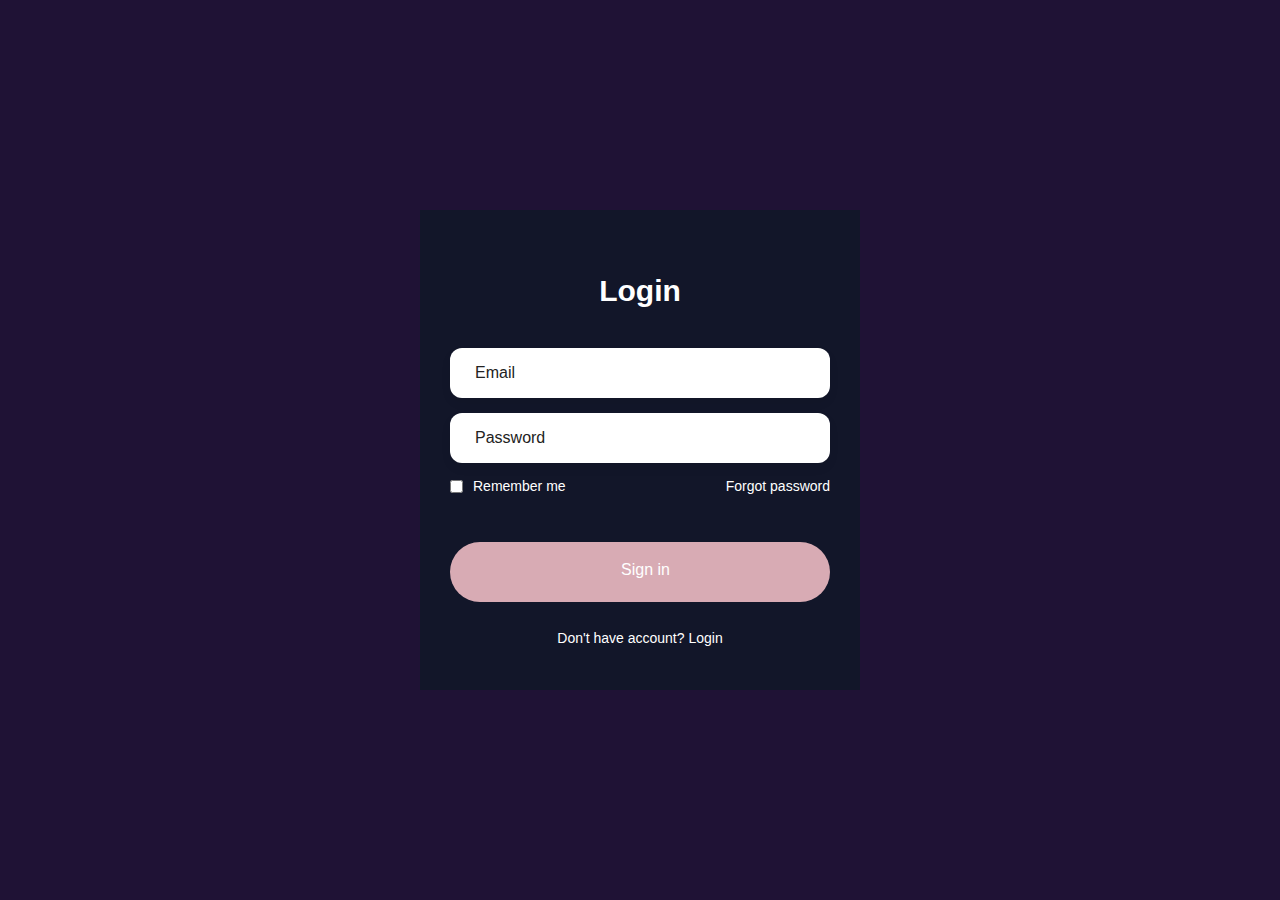
<file: forms/login_form.html>
<!DOCTYPE html>
<html lang="en">
<head>
    <meta charset="UTF-8">
    <meta name="viewport" content="width=device-width, initial-scale=1.0">
    <meta http-equiv="X-UA-Compatible" content="ie-edge">
    <link rel="stylesheet" href="https://cdnjs.cloudflare.com/ajax/libs/font-awesome/6.4.0/css/all.min.css">
    <link rel="stylesheet" href="style.css">
    <title>Login</title>
</head>
<body>
   <div class="login-box">
       <div class="login-header">
           <header>Login</header>
       </div>
        <div class="input-box">
            <input type="text" class="input-field" placeholder="Email" required>
        </div>
            <div class="input-box">
                <input type="text" class="input-field" placeholder="Password" required>
            </div>
              <div class="forgot">
                 <section>
                     <input type="checkbox" id="check">
                     <label for="check">Remember me</label>
                 </section>
                  <section>
                      <a href="#">Forgot password</a>
                  </section>
              </div>
                 <div class="input-submit">
                     <button class="submit-btn" id="submit"></button>
                     <label for="submit">Sign in</label>
        </div>
         <div class="sign-up-link">
             <p>Don't have account?  <a href="#">Login</a></p>

         </div>
   </div>

</body>
</html>
</file>
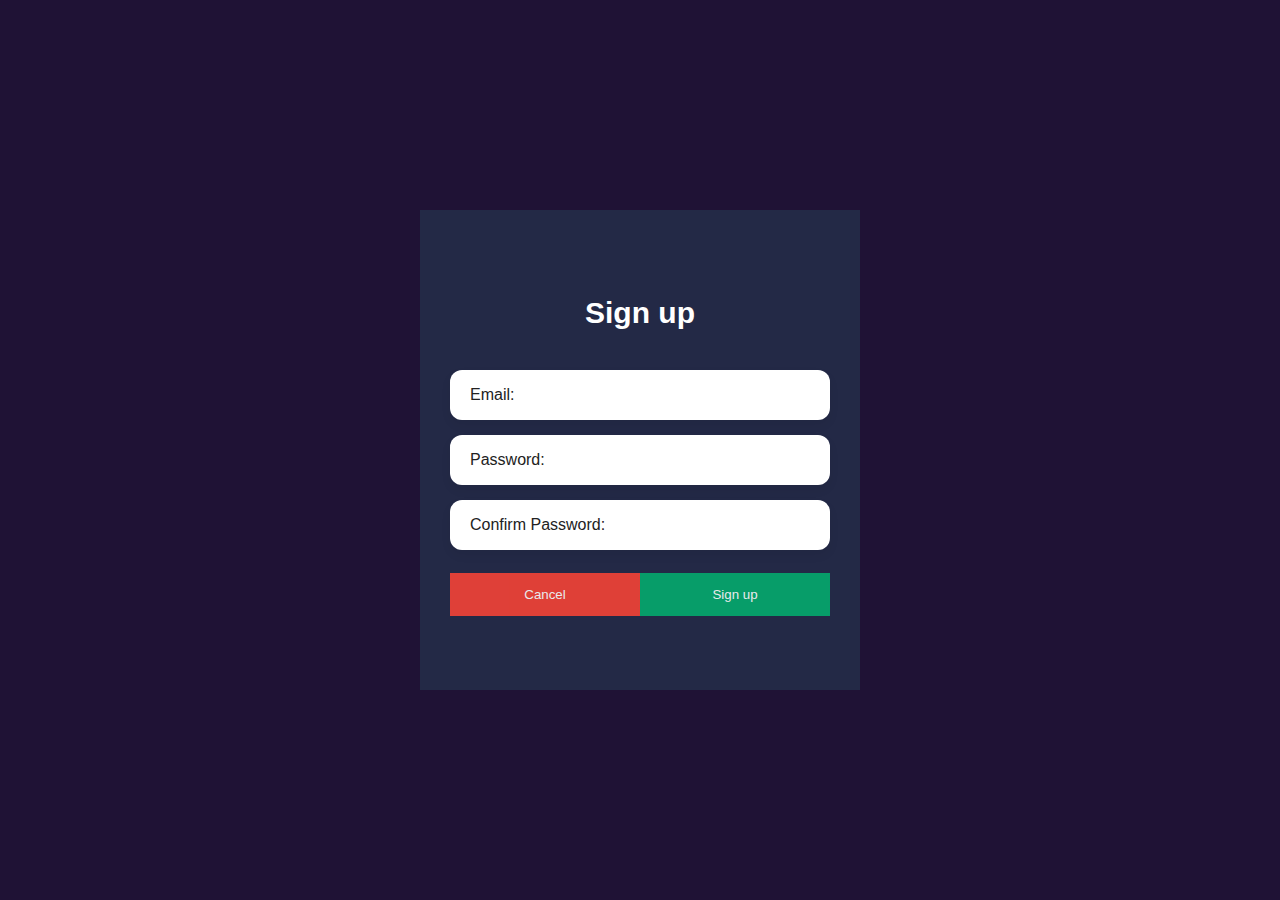
<file: forms/signup_form.html>
<!DOCTYPE html>
<html lang="en">
<head>
    <meta charset="UTF-8">
    <meta name="viewport" content="width=device-width, initial-scale=1.0">
    <meta http-equiv="X-UA-Compatible" content="ie-edge">
    <link rel="stylesheet" href="https://cdnjs.cloudflare.com/ajax/libs/font-awesome/6.4.0/css/all.min.css">
    <link rel="stylesheet" href="style.css">
    <title>Signup</title>
</head>
  <style>

  </style>
<body>
 <div class="signup-box">
    <div class="signup-header">
        <header>Sign up</header>
    </div>
    <div class="su-box">
        <input type="text" class="su-field" placeholder="Email:" required>
    </div>
    <div class="su-box">
        <input type="text" class="su-field" placeholder="Password:" required>
    </div>
     <div class="su-box">
         <input type="text" class="su-field" placeholder="Confirm Password:" required>
     </div>

     <div class="clearfix">
         <button type="button" class="cancelbtn">Cancel</button>
         <button type="submit" class="signupbtn">Sign up</button>
     </div>


 </div>
</body>
</html>
</file>
<file: forms/style.css>
* {
    margin: 0;
    padding: 0;
    box-sizing: border-box;
    font-family: 'Poppins' , sans-serif;
}
body {
    display: flex;
    justify-content: center;
    align-items: center;
    min-height: 100vh;
    background: #232946;


}
.login-box {
    display: flex;
    justify-content: center;
    flex-direction: column;
    width: 440px;
    height: 480px;
    padding: 30px;
    background-color: #121629;
}
.login-header {
    text-align: center;
    margin: 20px 0 40px 0;

}
.login-header header {
    color: white;
    font-size: 30px;
    font-weight: 600;
}
.input-box .input-field {
    width: 100%;
    height: 50px;
    font-size: 16px;
    padding: 0 25px;
    margin-bottom: 15px;
    border-radius: 12px;
    border: none;
    box-shadow: 0 5px 10px 1px rgba(0,0,0,0.05);
    outline: none;
    transition: .3s;
}
::placeholder {
    font-weight: 500;
    color: #222;
}
.input-field:focus {
    width: 105%;
}
.forgot {
    display: flex;
    justify-content: space-between;
    margin-bottom: 40px;
}
section {
    display: flex;
    align-items: center;
    font-size: 14px;
    color: white;
}
#check {
    margin-right: 10px;
}
a {
    text-decoration: none;
}
a:hover {
    text-decoration: underline;
}
section a {
    color: white;
}
.input-submit {
    position: relative;
}
.submit-btn {
    width: 100%;
    height: 60px;
    background: #eebbc3;
    border: none;
    border-radius: 30px;
    cursor: pointer;
    transition: .3s;

}
.input-submit label {
    position: absolute;
    top: 35%;
    left: 45%;
    color: white;
    -webkit-transform; translate(-50%, -50%);
    -ms-transform; translate(-50%, -50%);
    transform; translate(-50%, -50%);
    cursor: pointer;
}
.submit-btn:hover {
    background: #000;
    transform: scale(1.05.1);
}
.sign-up-link {
    color: white;
    text-align: center;
    font-size: 14px;
    font-weight: 400;
    margin-top: 20px;
}
.sign-up-link a {
    color: white;
}
.sign-up-link a:hover {
    color: #eebbc3;
}

/* Signup */
body {
    display: flex;
    justify-content: center;
    align-items: center;
    min-height: 100vh;
    background: #1f1235;


}
.signup-box {
    display: flex;
    justify-content: center;
    flex-direction: column;
    width: 440px;
    height: 480px;
    padding: 30px;
    background-color: #232946;
}
.signup-header {
    text-align: center;
    margin: 20px 0 40px 0;

}
.signup-header header {
    color: white;
    font-size: 30px;
    font-weight: 600;
}
.su-box .su-field {
    width: 100%;
    height: 50px;
    font-size: 16px;
    padding: 0 20px;
    margin-bottom: 15px;
    border-radius: 12px;
    border: none;
    box-shadow: 0 5px 10px 1px rgba(0,0,0,0.05);
    outline: none;
    transition: .3s;
}
::placeholder {
    font-weight: 500;
    color: #222;
}
.su-field:focus {
    width: 105%;
}
/* Set a style for all buttons */
button {
    background-color: #04AA6D;
    color: white;
    padding: 14px 20px;
    margin: 8px 0;
    border: none;
    cursor: pointer;
    width: 100%;
    opacity: 0.9;
}

button:hover {
    opacity:1;
}

/* Extra styles for the cancel button */
.cancelbtn {
    padding: 14px 20px;
    background-color: #f44336;
}

/* Float cancel and signup buttons and add an equal width */
.cancelbtn, .signupbtn {
    float: left;
    width: 50%;
}

/* Add padding to container elements */
.container {
    padding: 16px;
}

/* Clear floats */
.clearfix::after {
    content: "";
    clear: both;
    display: table;
}
</file>
